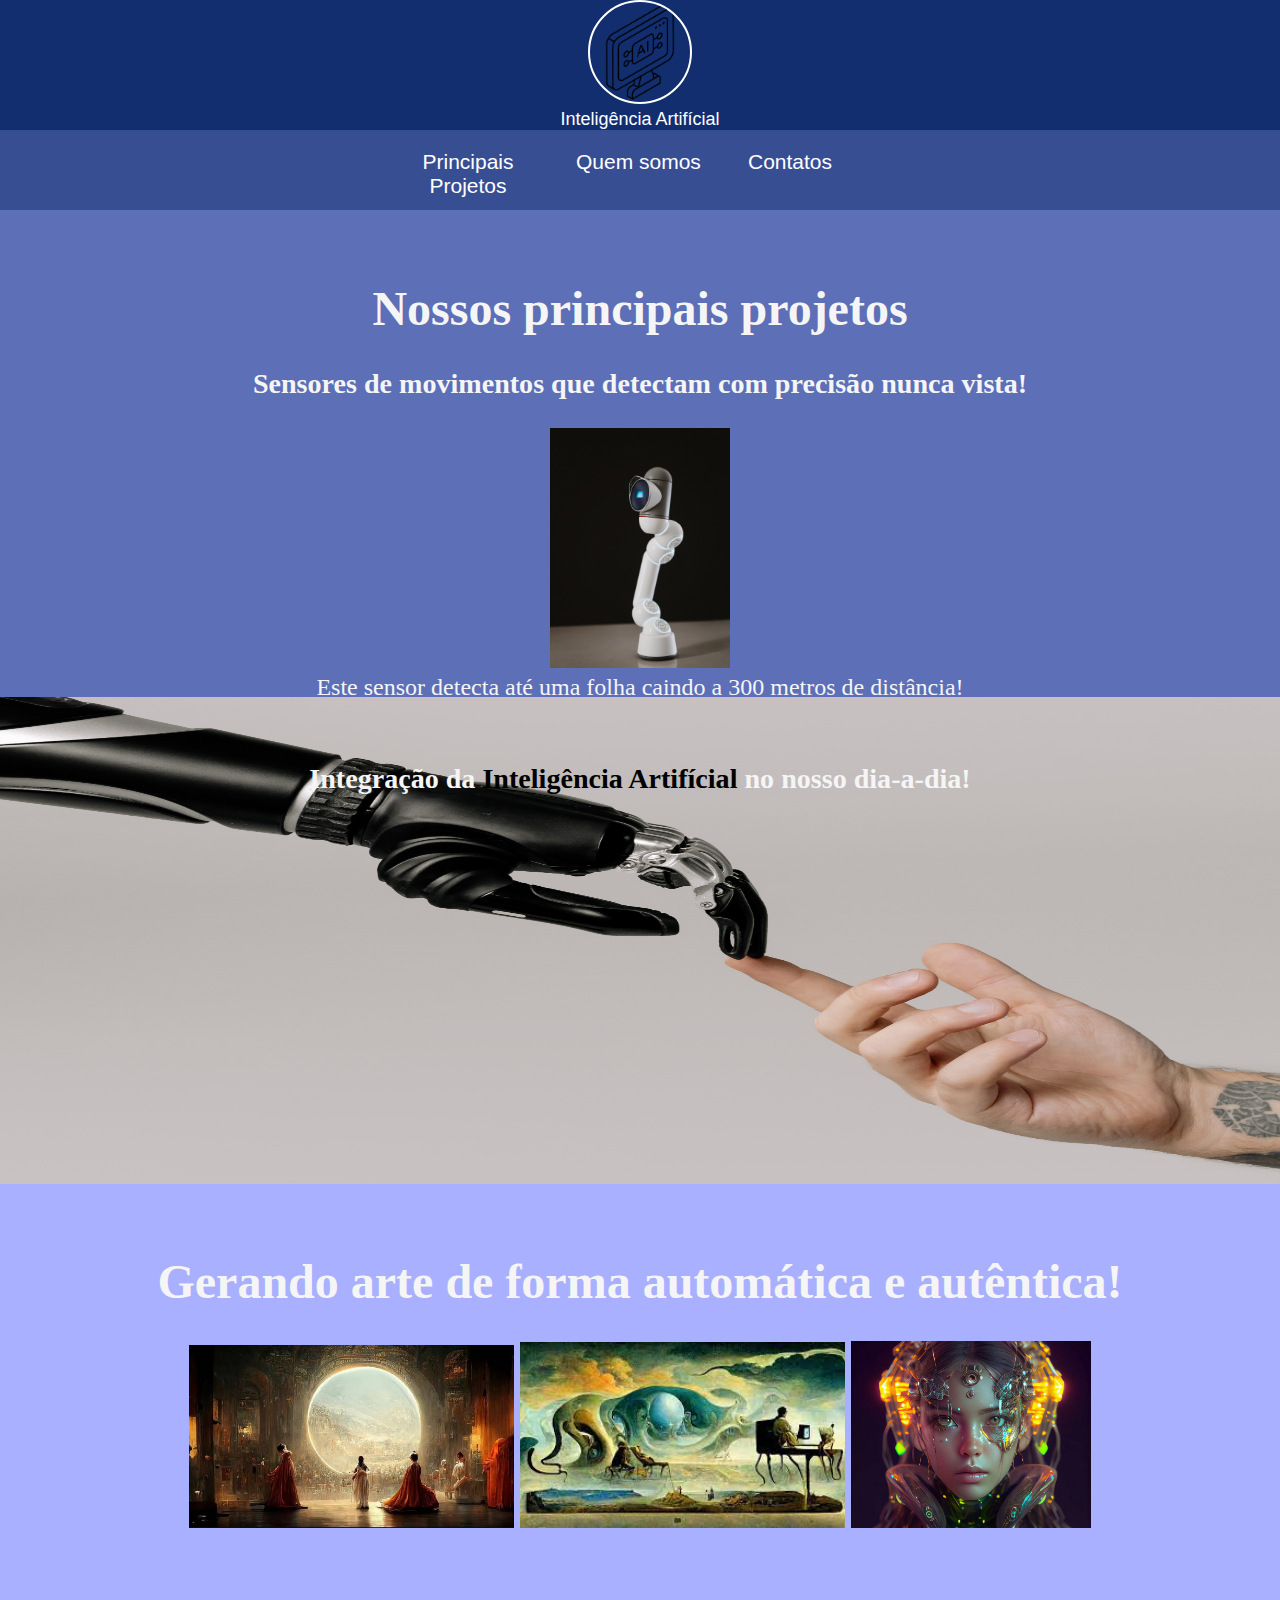
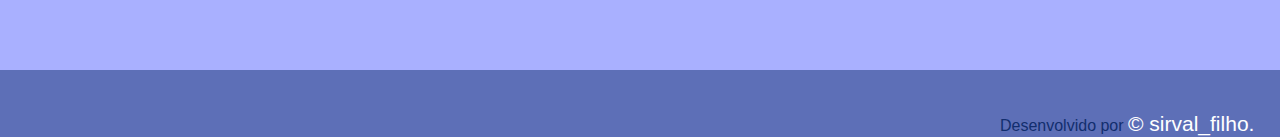
<file: index.html>
<!DOCTYPE html>
<html lang="en">

<head>
    <meta charset="UTF-8">
    <meta http-equiv="X-UA-Compatible" content="IE=edge">
    <meta name="viewport" content="width=device-width, initial-scale=1.0">
    <title>Inteligência Artifícial</title>
    <link rel="stylesheet" href="style_1.css">
    <link rel="icon" href="Imagens/img_principal.png">
</head>

<body>
    <div class="logo">
        <img src="Imagens/Logo_site.png" alt="Logo_site" width="auto" height="100px">
        <figcaption>Inteligência Artifícial</figcaption>
    </div>
    <header>
        <div class="cabecalho" id="p1">
            <a href="index.html">Principais Projetos</a>
        </div>
        <div class="cabecalho" id="p2">
            <a href="page_2.html">Quem somos </a>
        </div>
        <div class="cabecalho" id="p3">
            <a href="page_3.html">Contatos</a>
        </div>
    </header>
    <article >
        <h1> Nossos principais projetos</h1>
        <h3>Sensores de movimentos que detectam com precisão nunca vista!</h3>
        <img src="Imagens/sensor_png.jpg" alt="sensores_png" width="15%">
        <figcaption>Este sensor detecta até uma folha caindo a 300 metros de distância!</figcaption>
    </article>
    <article class="p4">
        <h3>Integração da <span>Inteligência Artifícial</span> no nosso dia-a-dia!</h3>
    </article>
    <article class="inf_2">
        <h1>Gerando arte de forma automática e autêntica!</h1>
        <img src="Imagens/conj 1/arte-inteligencia-artificial-gq.webp" alt="foto_1" width="27%">
        <img src="Imagens/conj 1/download.jpg" alt="foto_2" width="27%">
        <img src="Imagens/conj 1/robo_png.jpg" alt="foto_3" width="20%">
    </article>
    <footer>
        <p>Desenvolvido por <a href="#" target="_blank">&copy; sirval_filho.</a></p>
    </footer>
</body>

</html>
</file>
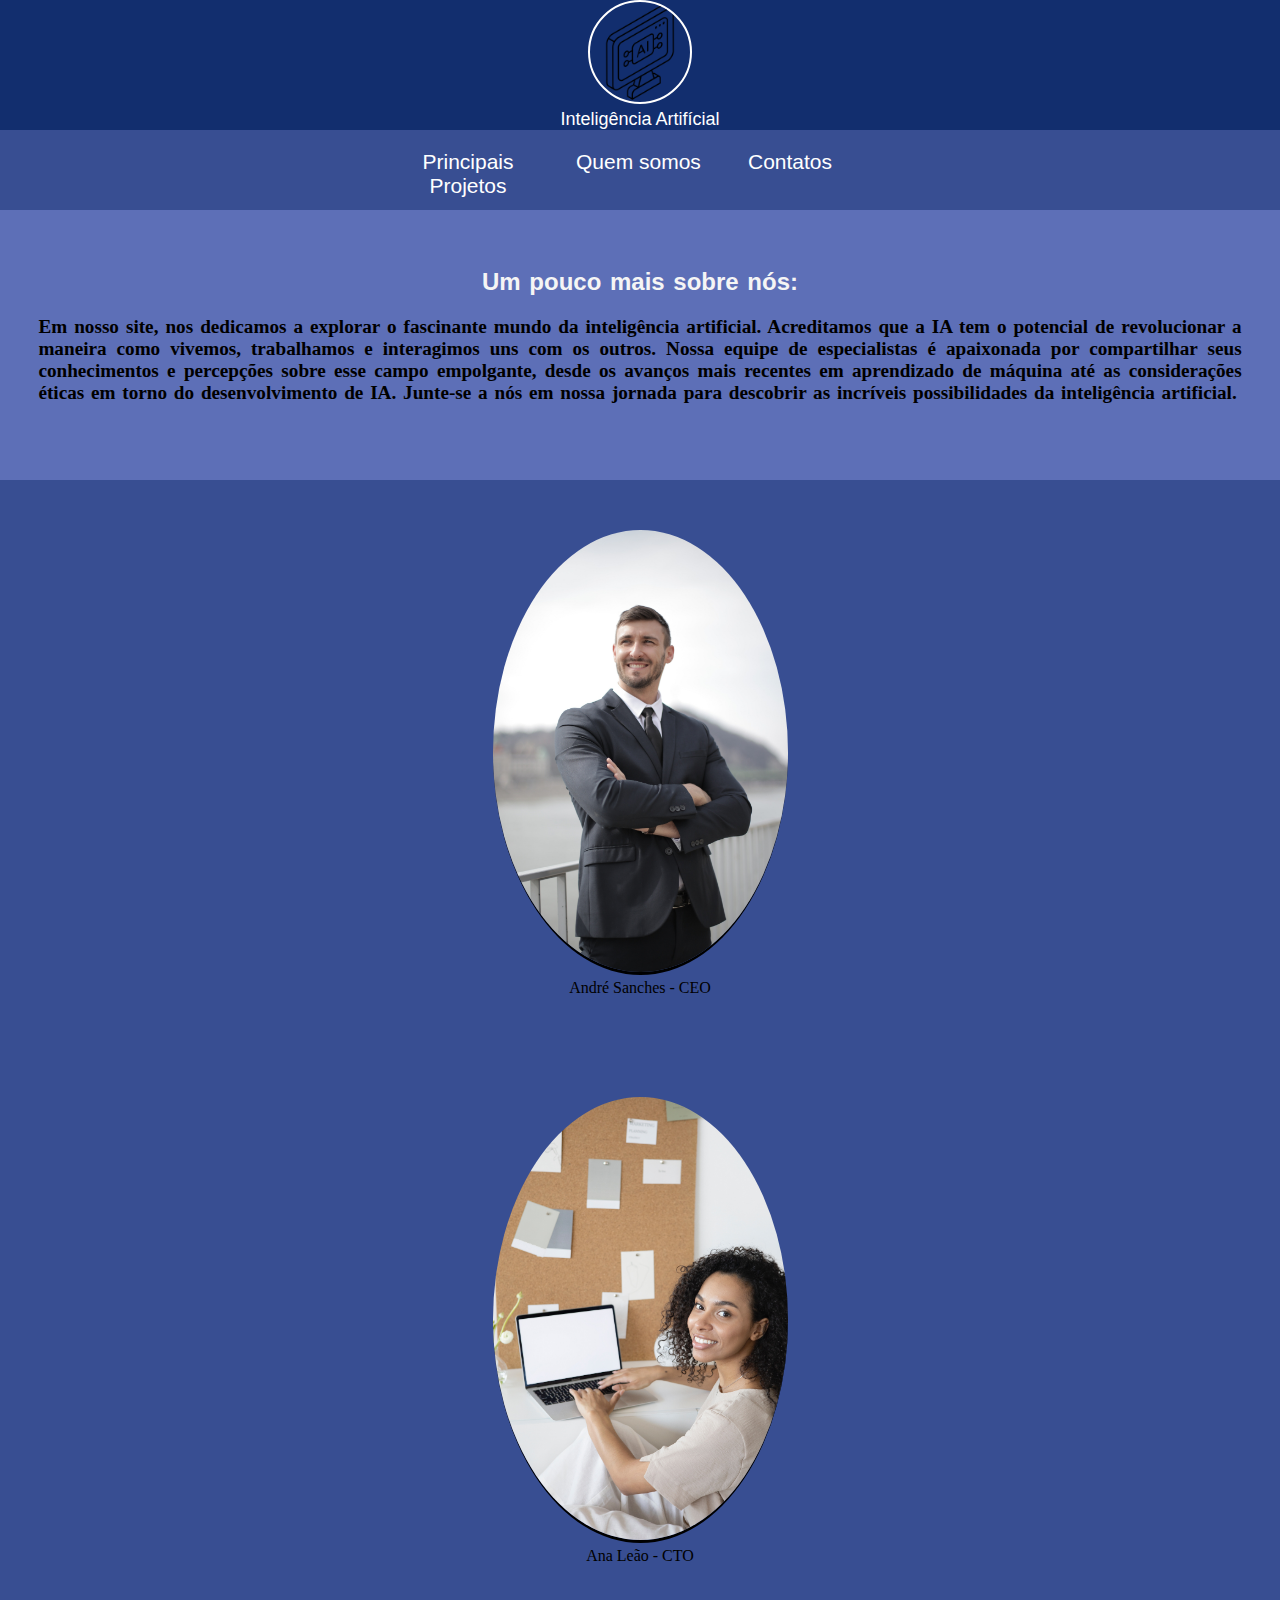
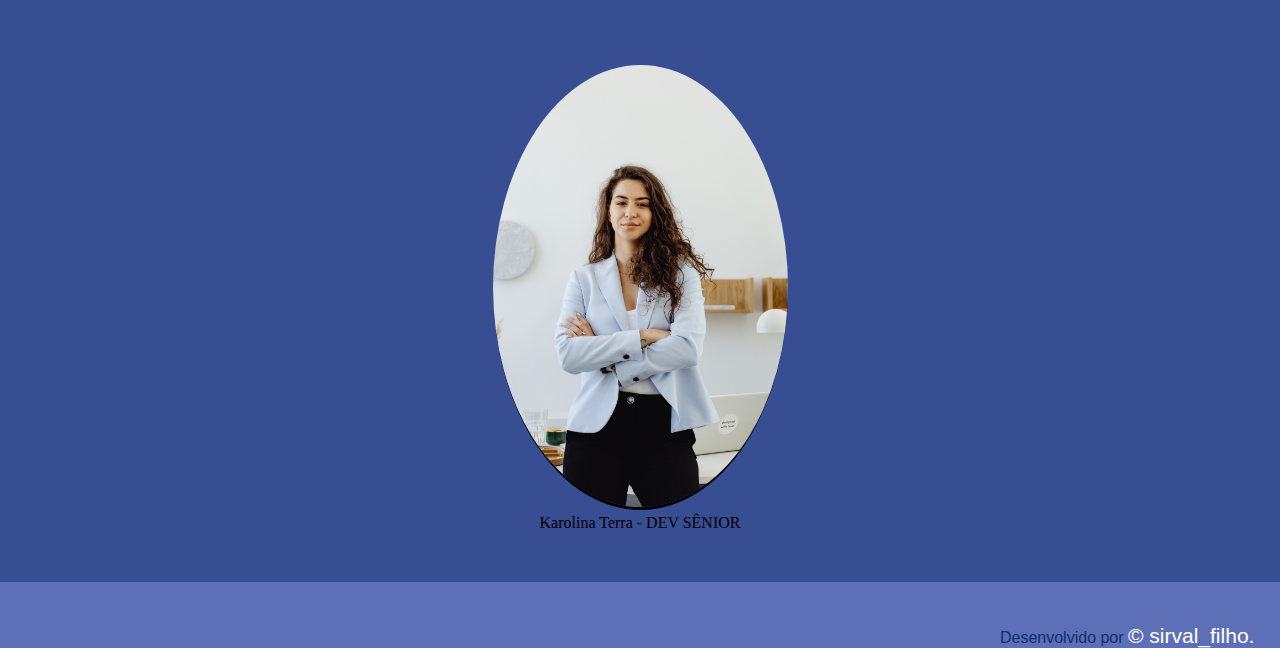
<file: page_2.html>
<!DOCTYPE html>
<html lang="en">

<head>
    <meta charset="UTF-8">
    <meta http-equiv="X-UA-Compatible" content="IE=edge">
    <meta name="viewport" content="width=device-width, initial-scale=1.0">
    <title>Inteligência Artifícial</title>
    <link rel="stylesheet" href="style_2.css">
    <link rel="icon" href="Imagens/img_principal.png">
</head>

<body>
    <div class="logo">
        <img src="Imagens/Logo_site.png" alt="Logo_site" width="auto" height="100px">
        <figcaption>Inteligência Artifícial</figcaption>
    </div>
    <header>
        <div class="cabecalho" id="p1">
            <a href="index.html">Principais Projetos</a>
        </div>
        <div class="cabecalho" id="p2">
            <a href="page_2.html">Quem somos </a>
        </div>
        <div class="cabecalho" id="p3">
            <a href="page_3.html">Contatos</a>
        </div>
    </header>
    <article class="text_1">
        <h2>Um pouco mais sobre nós:</h2>
        <h3>Em nosso site, nos dedicamos a explorar o fascinante mundo da inteligência artificial. Acreditamos que a IA
            tem o potencial de revolucionar a maneira como vivemos, trabalhamos e interagimos uns com os outros. Nossa
            equipe de especialistas é apaixonada por compartilhar seus conhecimentos e percepções sobre esse campo
            empolgante, desde os avanços mais recentes em aprendizado de máquina até as considerações éticas em torno do
            desenvolvimento de IA. Junte-se a nós em nossa jornada para descobrir as incríveis possibilidades da
            inteligência artificial.</h3><br>  </article>
        <div class="img_1">
            <img src="Imagens/conj2/pexels-andrea-piacquadio-3778876.jpg" alt="f1" width="25%"> <figcaption>André Sanches - CEO</figcaption>
        </div>
        <div class="img_1" id="foto_2">
            <img src="Imagens/conj2/pexels-anna-nekrashevich-7552365.jpg" alt="f2" width="25%"> <figcaption>Ana Leão - CTO</figcaption>
        </div>

     <div class="img_1"><img src="Imagens/conj2/pexels-karolina-grabowska-8528852.jpg" alt="f3" width="25%"> <figcaption>Karolina Terra - DEV SÊNIOR</figcaption> </div>
     <footer>
        <p>Desenvolvido por <a href="#" target="_blank">&copy; sirval_filho.</a></p>
    </footer>
  
</body>

</html>
</file>
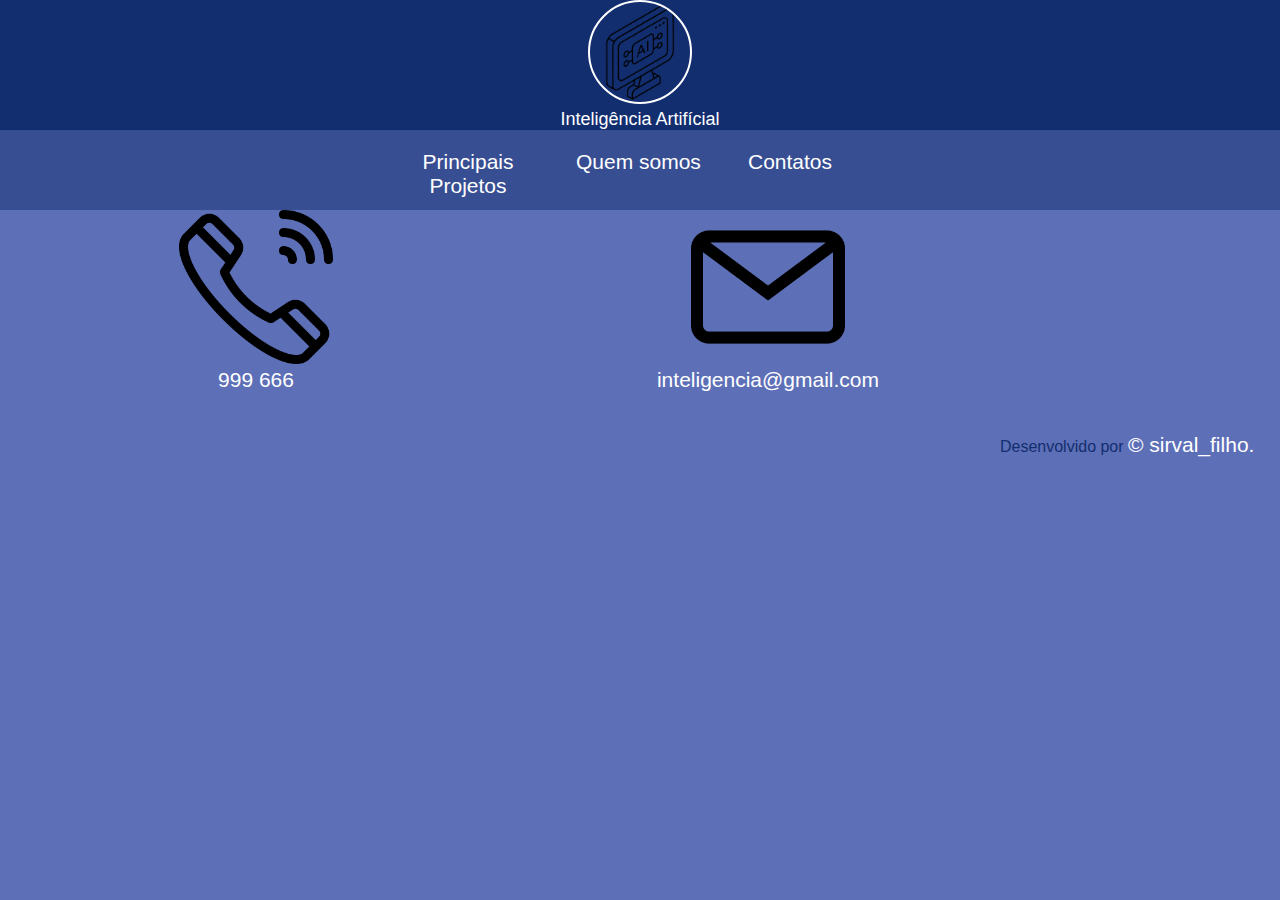
<file: page_3.html>
<!DOCTYPE html>
<html lang="en">

<head>
    <meta charset="UTF-8">
    <meta http-equiv="X-UA-Compatible" content="IE=edge">
    <meta name="viewport" content="width=device-width, initial-scale=1.0">
    <title>Inteligência Artifícial</title>
    <link rel="stylesheet" href="style_3.css">
    <link rel="icon" href="Imagens/img_principal.png">
</head>

<body>
    <div class="logo">
        <img src="Imagens/Logo_site.png" alt="Logo_site" width="auto" height="100px">
        <figcaption>Inteligência Artifícial</figcaption>
    </div>
    <header>
        <div class="cabecalho" id="p1">
            <a href="index.html">Principais Projetos</a>
        </div>
        <div class="cabecalho" id="p2">
            <a href="page_2.html">Quem somos </a>
        </div>
        <div class="cabecalho" id="p3">
            <a href="page_3.html">Contatos</a>
        </div>
    </header>
    <div class="telefone" id="1">
        <img src="Imagens/chamada-telefonica.png" alt="telefone_png" width="30%">
        <figcaption><a href="#">999 666</a></figcaption>
    </div>
    <div class="telefone" id="2">
        <img src="Imagens/o-email.png" alt="email_png" width="30%">
        <figcaption><a href="#">inteligencia@gmail.com</a></figcaption>
    </div>
    <footer>
        <p>Desenvolvido por <a href="#" target="_blank">&copy; sirval_filho.</a></p>
    </footer>
</body>

</html>
</file>
<file: style_1.css>
body{
margin: 0;
border: 0;
padding: 0;
}
.logo{
    background-color: #122e6e;
    width: auto;
    height: 130px;
    text-align: center;
    font-family: Verdana, Geneva, Tahoma, sans-serif;
    color: white;
    font-size: large;
}
.logo img{
    border: 2px solid white;
    border-radius: 100%;
}
header{
    background-color:#384e92;
    height: 80px;
    text-align: center;
}
div.cabecalho{
    width: 10%;
    display: inline-flex;
    margin: 20px;
text-align: center;

}
a{
color: white;
    font-family: Verdana, Geneva, Tahoma, sans-serif;
    font-size: 21px;
    text-decoration: none; 
}
a:hover{
    color: lightgray;
}
article{
background-color: #5d6fb7;
  text-align: center;
  color: whitesmoke;
  font-size: x-large;
  height: 410px;
  border-top:0px;
  padding: 3%;
}
.p4{
    background-image: url('Imagens/robo_png.jpg');
    background-repeat: no-repeat;
    background-size: 1500px 500px;
    
    
}
span{
    color: black;
}
.inf_2{
background-color:#a9b0ff
}
footer{
    color: #122e6e;
    background-color:#5d6fb7;;
    text-decoration: none;
    font-family: Verdana, Geneva, Tahoma, sans-serif;
    text-align: right;
    height: 15px;
    border-top: 0;
    padding: 2%;
    font-size: medium;
}
</file>
<file: style_2.css>
body{
    margin: 0;
    border: 0;
    padding: 0;
    }
    .logo{
        background-color: #122e6e;
        width: auto;
        height: 130px;
        text-align: center;
        font-family: Verdana, Geneva, Tahoma, sans-serif;
        color: white;
        font-size: large;
    }
    .logo img{
        border: 2px solid white;
        border-radius: 100%;
    }
    header{
        background-color:#384e92;
        height: 80px;
        text-align: center;
    }
    div.cabecalho{
        width: 10%;
        display: inline-flex;
        margin: 20px;
    text-align: center;
    
    }
    a{
    color: white;
        font-family: Verdana, Geneva, Tahoma, sans-serif;
        font-size: 21px;
        text-decoration: none; 
    }
    a:hover{
        color: lightgray;}
    .text_1{
       background-color:  #5d6fb7;;
       height: auto;
       color: whitesmoke;
       border-top: 0px;
       padding: 3%;
       text-align: center;
       word-spacing: 2px;
            }
            h2{
                font-family: Verdana, Geneva, Tahoma, sans-serif;
                font-size: x-large;
            }
            h3{
                color: black;
                font-size: larger;
                text-align: justify;
            }
            .img_1{
                display: block;
                padding: 50px;
              background-color: #384e92;
                background-repeat: no-repeat;
                width: auto;
                text-align: center;
            }
            .img_1 img{
                border-radius: 50%;
                border-bottom: 3px solid black;
            }
            footer{
           
                color: #122e6e;
                background-color:#5d6fb7;;
                text-decoration: none;
                font-family: Verdana, Geneva, Tahoma, sans-serif;
                text-align: right;
                height: 15px;
                border-top: 0;
                padding: 2%;
                font-size: medium;}
</file>
<file: style_3.css>
body{
    margin: 0;
    border: 0;
    padding: 0;
    background-color: #5d6fb7;;
    }
    .logo{
        background-color: #122e6e;
        width: auto;
        height: 130px;
        text-align: center;
        font-family: Verdana, Geneva, Tahoma, sans-serif;
        color: white;
        font-size: large;
    }
    .logo img{
        border: 2px solid white;
        border-radius: 100%;
    }
    header{
        background-color:#384e92;
        height: 80px;
        text-align: center;
    }
    div.cabecalho{
        width: 10%;
        display: inline-flex;
        margin: 20px;
    text-align: center;
    
    }
    a{
    color: white;
        font-family: Verdana, Geneva, Tahoma, sans-serif;
        font-size: 21px;
        text-decoration: none; 
    }
    a:hover{
        color: lightgray;
    }
    .telefone{   
         display:table-cell;}
         div.telefone{
           width:auto;
           text-align: center;
           float: initial;
         }
         footer{
            color: #122e6e;
            background-color:#5d6fb7;;
            text-decoration: none;
            font-family: Verdana, Geneva, Tahoma, sans-serif;
            text-align: right;
            height: 15px;
            border-top: 0;
            padding: 2%;
            font-size: medium;}
</file>
